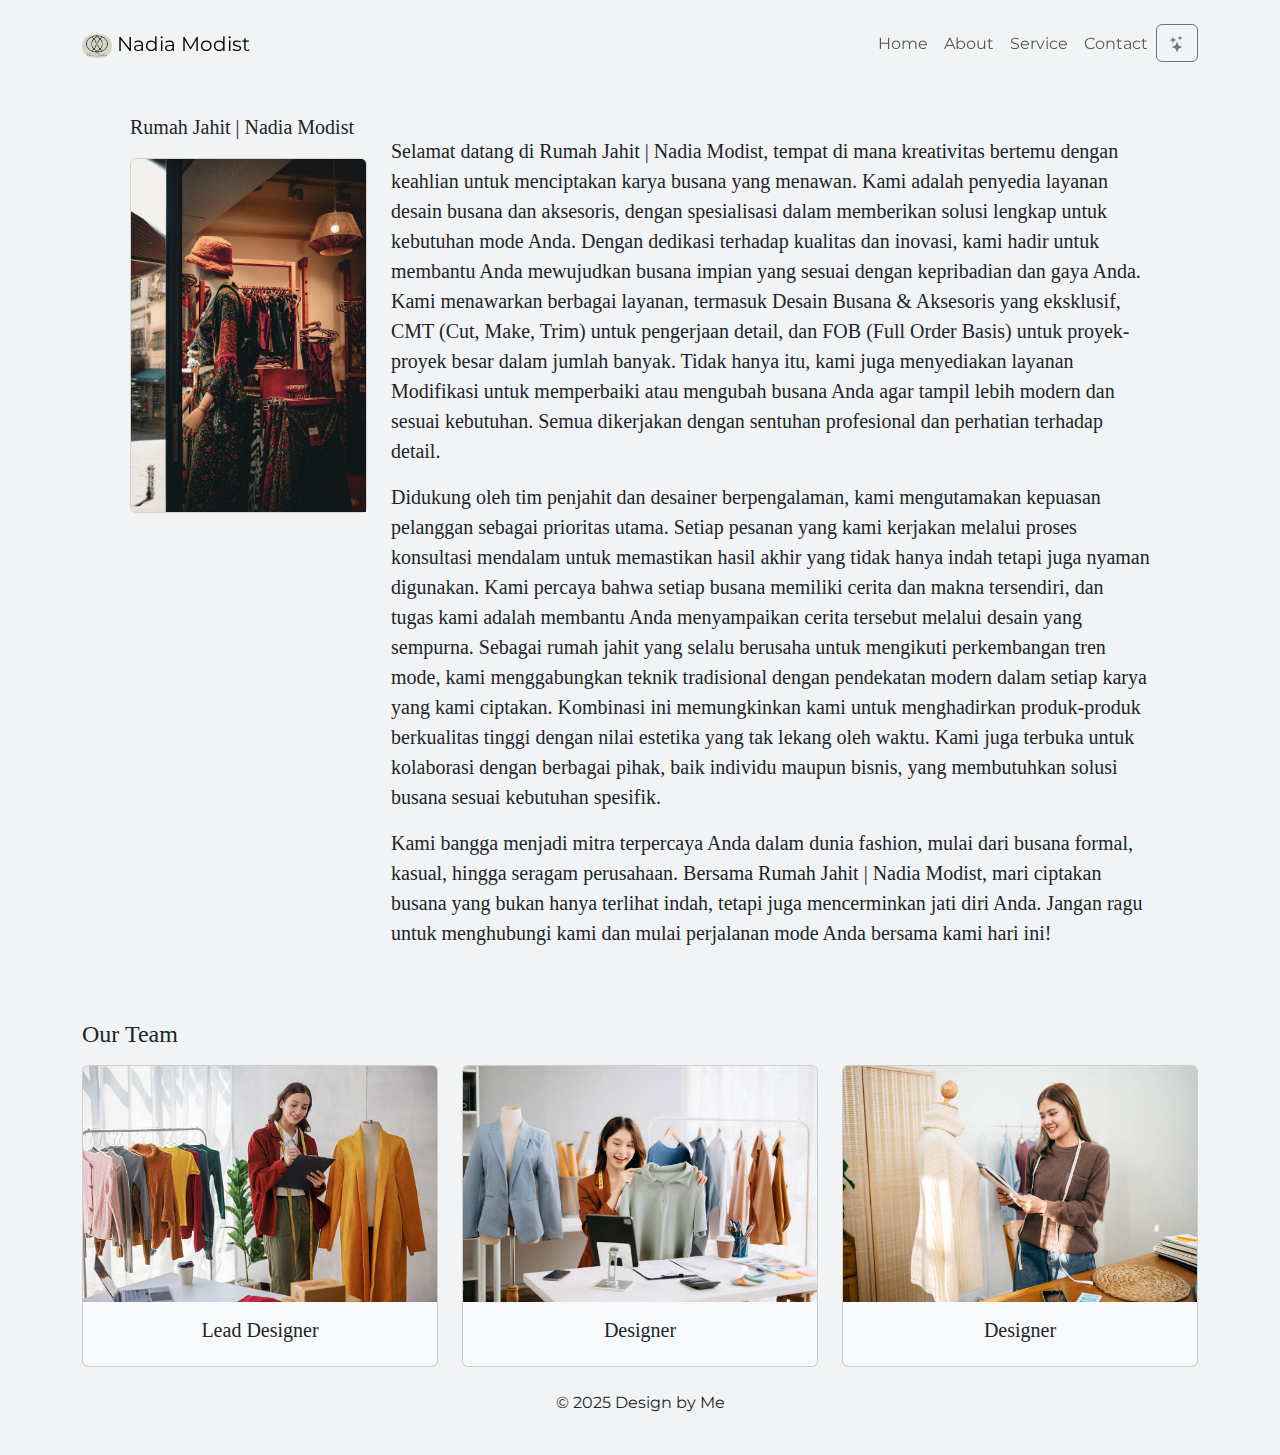
<file: about.html>
<!DOCTYPE html>
<html lang="en">
  <head>
    <meta charset="UTF-8" />
    <meta name="viewport" content="width=device-width, initial-scale=1.0" />
    <title>About</title>

    <!-- My Bootsrap CSS-->
    <link href="https://cdn.jsdelivr.net/npm/bootstrap@5.3.3/dist/css/bootstrap.min.css" rel="stylesheet" integrity="sha384-QWTKZyjpPEjISv5WaRU9OFeRpok6YctnYmDr5pNlyT2bRjXh0JMhjY6hW+ALEwIH" crossorigin="anonymous" />
    <!-- End -->

    <!-- My CSS -->
    <link rel="stylesheet" href="style.css" />
    <!-- End -->
  </head>
  <body id="body-about">
    <header>
      <!-- Navbar -->
      <section id="navbar">
        <!-- bg-secondary -->
         <div class="container">
          <div class="row justify-content-center">
          <nav class="navbar navbar-expand-lg navbar-light">
            <div class="container  py-4 fixed-top">
              <a class="navbar-brand font-weight-bold" href="#"> <img src="asset/picture/logo.png" alt="Bootstrap" width="30" height="24" class="rounded-5" /> Nadia Modist</a>
              <button class="navbar-toggler" type="button" data-bs-toggle="collapse" data-bs-target="#navbarSupportedContent" aria-controls="navbarSupportedContent" aria-expanded="false" aria-label="Toggle navigation">
                <span class="navbar-toggler-icon"></span>
              </button>
              <div class="collapse navbar-collapse" id="navbarSupportedContent">
                <ul class="navbar-nav ms-auto list-group-flush">
                  <li class="nav-item">
                    <a class="nav-link" href="index.html">Home</a>
                  </li>
                  <li class="nav-item">
                    <a class="nav-link" href="#about">About</a>
                  </li>
                  <li class="nav-item">
                    <a class="nav-link" href="#services">Service</a>
                  </li>
                  <li class="nav-item">
                    <a class="nav-link" href="#scmedia&contact">Contact</a>
                  </li>
                  <li class="nav-item">
                  
                    <!-- <div class="toggle">
                      <i class="bx bxs-sun" id="sunIcon"></i>
                      <label class="form-check form-switch">
                        <input class="form-check-input" type="checkbox" id="toggle" />
                      </label>
                      <i class="bx bx-moon" id="moonIcon"></i>
                    </div> -->
                    
                    <div class="toggle">
                        <button type="button" class="btn btn-outline-secondary" id="theme-toggle">
                          <svg xmlns="http://www.w3.org/2000/svg" width="16" height="16" fill="currentColor" class="bi bi-stars" viewBox="0 0 16 16">
                            <path d="M7.657 6.247c.11-.33.576-.33.686 0l.645 1.937a2.89 2.89 0 0 0 1.829 1.828l1.936.645c.33.11.33.576 0 .686l-1.937.645a2.89 2.89 0 0 0-1.828 1.829l-.645 1.936a.361.361 0 0 1-.686 0l-.645-1.937a2.89 2.89 0 0 0-1.828-1.828l-1.937-.645a.361.361 0 0 1 0-.686l1.937-.645a2.89 2.89 0 0 0 1.828-1.828zM3.794 1.148a.217.217 0 0 1 .412 0l.387 1.162c.173.518.579.924 1.097 1.097l1.162.387a.217.217 0 0 1 0 .412l-1.162.387A1.73 1.73 0 0 0 4.593 5.69l-.387 1.162a.217.217 0 0 1-.412 0L3.407 5.69A1.73 1.73 0 0 0 2.31 4.593l-1.162-.387a.217.217 0 0 1 0-.412l1.162-.387A1.73 1.73 0 0 0 3.407 2.31zM10.863.099a.145.145 0 0 1 .274 0l.258.774c.115.346.386.617.732.732l.774.258a.145.145 0 0 1 0 .274l-.774.258a1.16 1.16 0 0 0-.732.732l-.258.774a.145.145 0 0 1-.274 0l-.258-.774a1.16 1.16 0 0 0-.732-.732L9.1 2.137a.145.145 0 0 1 0-.274l.774-.258c.346-.115.617-.386.732-.732z"/>
                          </svg>
                        </button>
                    </div>
                  </li>
                </ul>
              </div>
            </div>
          </nav>
        </div>
      </section>
    </header>
    <!-- End Navbar -->

    <!-- container about -->
    <section id="about-us" class="pt-5">
      <div class="container">
        <div class="row justify-content-center fs-5 text-left p-5">
          <div class="col-md-3">
            <p>Rumah Jahit | Nadia Modist</p>
            <!-- Card Picture -->
            <div class="card">
              <img src="asset/img/butik.jpeg" class="card-img-top" alt="img" />
            </div>
            <!-- end -->
          </div>

          <div class="col-md-9 pt-4">
            <p>Selamat datang di Rumah Jahit | Nadia Modist, tempat di mana kreativitas bertemu dengan keahlian untuk menciptakan karya busana yang menawan. Kami adalah penyedia layanan desain busana dan aksesoris, dengan spesialisasi dalam memberikan solusi lengkap untuk kebutuhan mode Anda. Dengan dedikasi terhadap kualitas dan inovasi, kami hadir untuk membantu Anda mewujudkan busana impian yang sesuai dengan kepribadian dan gaya Anda.
              Kami menawarkan berbagai layanan, termasuk Desain Busana & Aksesoris yang eksklusif, CMT (Cut, Make, Trim) untuk pengerjaan detail, dan FOB (Full Order Basis) untuk proyek-proyek besar dalam jumlah banyak. Tidak hanya itu, kami juga menyediakan layanan Modifikasi untuk memperbaiki atau mengubah busana Anda agar tampil lebih modern dan sesuai kebutuhan. Semua dikerjakan dengan sentuhan profesional dan perhatian terhadap detail.</p>
              
            <p>Didukung oleh tim penjahit dan desainer berpengalaman, kami mengutamakan kepuasan pelanggan sebagai prioritas utama. Setiap pesanan yang kami kerjakan melalui proses konsultasi mendalam untuk memastikan hasil akhir yang tidak hanya indah tetapi juga nyaman digunakan. Kami percaya bahwa setiap busana memiliki cerita dan makna tersendiri, dan tugas kami adalah membantu Anda menyampaikan cerita tersebut melalui desain yang sempurna.              
              Sebagai rumah jahit yang selalu berusaha untuk mengikuti perkembangan tren mode, kami menggabungkan teknik tradisional dengan pendekatan modern dalam setiap karya yang kami ciptakan. Kombinasi ini memungkinkan kami untuk menghadirkan produk-produk berkualitas tinggi dengan nilai estetika yang tak lekang oleh waktu. Kami juga terbuka untuk kolaborasi dengan berbagai pihak, baik individu maupun bisnis, yang membutuhkan solusi busana sesuai kebutuhan spesifik.</p>
              
            <p>Kami bangga menjadi mitra terpercaya Anda dalam dunia fashion, mulai dari busana formal, kasual, hingga seragam perusahaan. Bersama Rumah Jahit | Nadia Modist, mari ciptakan busana yang bukan hanya terlihat indah, tetapi juga mencerminkan jati diri Anda. Jangan ragu untuk menghubungi kami dan mulai perjalanan mode Anda bersama kami hari ini!</p>
          </div>
        </div>
      </div>

      <div class="container">
        <div class="row py-2">
          <h4>Our Team</h4>
        </div>
      </div>
      <div class="container">
        <div class="row row-cols-1 row-cols-md-3 g-4">
          <div class="col">
            <div class="card h-100 bg-light">
              <img src="asset/img/dsgr-1.jpg" class="card-img-top" alt="...">
              <div class="card-body">
                <h5 class="card-title text-center">Lead Designer</h5>
              </div>
            </div>
          </div>
          <div class="col">
            <div class="card h-100 bg-light">
              <img src="asset/img/dsgr-2.jpg" class="card-img-top" alt="...">
              <div class="card-body">
                <h5 class="card-title text-center">Designer</h5>
              </div>
            </div>
          </div>
          <div class="col">
            <div class="card h-100 bg-light">
              <img src="asset/img/dsgr-3.jpg" class="card-img-top" alt="...">
              <div class="card-body">
                <h5 class="card-title text-center">Designer</h5>
              </div>
            </div>
          </div>
        </div>
      </div>
    </section>
    <!-- End -->

    <footer>
      <div class="text-center py-4">
        <!-- <small> &copy; 2025 Design by Me </small> -->
        <p>&copy; 2025 Design by Me</p>
      </div>
    </footer>
    
    <!-- theme website -->
    <script src="https://cdn.jsdelivr.net/npm/bootstrap@5.3.3/dist/js/bootstrap.bundle.min.js"></script>
    <script>
      const themeToggle = document.getElementById('theme-toggle');
      const body = document.body;

      themeToggle.addEventListener('click', () => {
      body.classList.toggle('pink');

      //menyimpan preferensi theme di local storage (opsional)
      localStorage.setItem('theme', body.classList.contains('pink') ? 'pink' : 'light');
      });

      // Memuat tema terakhir yang dipilih (jika ada)
      const savedTheme = localStorage.getItem('theme');
      if (savedTheme) {
        body.classList.add(savedTheme);
      }
    </script>
  </body>
  <script src="https://cdn.jsdelivr.net/npm/bootstrap@5.3.3/dist/js/bootstrap.bundle.min.js" integrity="sha384-YvpcrYf0tY3lHB60NNkmXc5s9fDVZLESaAA55NDzOxhy9GkcIdslK1eN7N6jIeHz" crossorigin="anonymous"></script>
</html>
</file>
<file: style.css>
@import url("https://fonts.googleapis.com/css2?family=Montserrat:ital,wght@0,100..900;1,100..900&display=swap");
body {
  font-family: "Montserrat", serif;
  font-optical-sizing: auto;
  font-weight: weight;
  font-style: normal;
}

@import url("https://fonts.googleapis.com/css2?family=Roboto:ital,wght@0,200;1,200&display=swap");
#about-us {
  font-family: "Roboto", serif;
  font-optical-sizing: auto;
  font-weight: 200;
  font-style: normal;
  font-variation-settings: "wdth" 100;
}

/* Default styles */
body {
  /*#f8f9fa */
  background-color: #f1f3f4;
  color: #212529;
  transition: background-color 0.3s, color 0.3s;
  overflow-x: hidden;
  padding: 0%;
  margin: 0%;
  height: 100%;
}

/* pink mode styles */
body.pink {
  background-color: #e0a6a6;
  color: #212529;
}

.toggle {
  display: flex;
  align-items: center;
  gap: 0.5rem;
  cursor: pointer;
}

.toggle i {
  font-size: 1.5rem;
}
</file>
